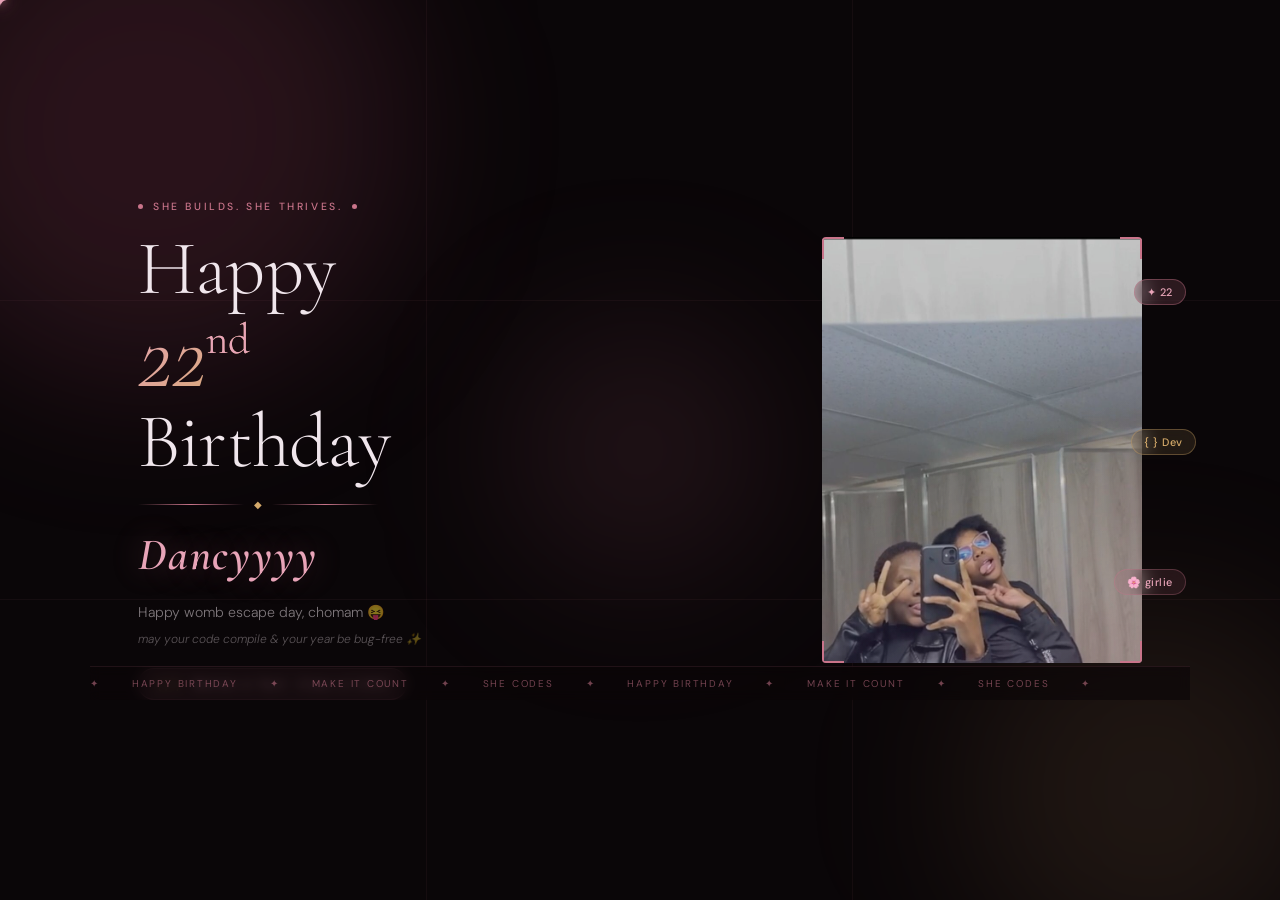
<file: index.html>
<!DOCTYPE html>
<html lang="en">
<head>
    <meta charset="UTF-8">
    <meta name="viewport" content="width=device-width, initial-scale=1.0">
    <title>Happy Birthday Dancy</title>
    <link href="https://fonts.googleapis.com/css2?family=Cormorant+Garamond:ital,wght@0,300;0,400;0,600;1,300;1,400&family=DM+Sans:wght@300;400;500&display=swap" rel="stylesheet">
    <link rel="stylesheet" href="style.css">
</head>
<body>

<div class="star-cursor" id="cursor">✦</div>

<div id="main-home">

    <!-- Ambient background blobs -->
    <div class="blob blob-1"></div>
    <div class="blob blob-2"></div>
    <div class="blob blob-3"></div>

    <!-- Decorative grid lines -->
    <div class="grid-lines">
        <div class="vline v1"></div>
        <div class="vline v2"></div>
        <div class="hline h1"></div>
        <div class="hline h2"></div>
    </div>

    <!-- Main layout -->
    <div class="layout">

        <!-- LEFT: text content -->
        <div class="content-side">

            <div class="tag-line reveal delay-1">
                <span class="dot"></span>
                <span>SHE BUILDS. SHE THRIVES.</span>
                <span class="dot"></span>
            </div>

            <h1 class="birthday-text reveal delay-2">
                Happy<br>
                <em>22<sup>nd</sup></em><br>
                Birthday
            </h1>

            <div class="divider reveal delay-3">
                <span class="line"></span>
                <span class="diamond">◆</span>
                <span class="line"></span>
            </div>

            <p class="name reveal delay-4">Dancyyyy</p>

            <p class="message reveal delay-5">
                Happy womb escape day, chomam <span class="emoji">😝</span><br>
                <span class="sub">may your code compile & your year be bug-free ✨</span>
            </p>

            <div class="badge reveal delay-6">
                <span class="badge-icon">⟨/⟩</span>
                <span>Women in Tech · Class of 2024</span>
            </div>

        </div>
    <!-- RIGHT: photo panel -->
    <div class="photo-side reveal delay-2">

        <a href="birthday.html" class="photo-link">

            <div class="photo-frame">
                <div class="frame-corner fc-tl"></div>
                <div class="frame-corner fc-tr"></div>
                <div class="frame-corner fc-bl"></div>
                <div class="frame-corner fc-br"></div>

                <div class="photo-inner">
                    <img src="welcome.jpeg" alt="Dancy Birthday" />
                </div>

                <div class="photo-glow"></div>
            </div>

        </a>

        <!-- floating chips -->
        <div class="chip chip-1 float-1">✦ 22</div>
        <div class="chip chip-2 float-2">{ } Dev</div>
        <div class="chip chip-3 float-3">🌸 girlie</div>

    </div>

    <!-- Bottom strip -->
    <div class="bottom-strip reveal delay-6">
        <span>✦</span>
        <span>Happy Birthday</span>
        <span>✦</span>
        <span>Make It Count</span>
        <span>✦</span>
        <span>She Codes</span>
        <span>✦</span>
        <span>Happy Birthday</span>
        <span>✦</span>
        <span>Make It Count</span>
        <span>✦</span>
        <span>She Codes</span>
        <span>✦</span>
    </div>

</div>

<script>
// Star cursor
const cursor = document.getElementById("cursor");

document.addEventListener("mousemove", e => {
    cursor.style.left = e.clientX + "px";
    cursor.style.top  = e.clientY + "px";
});

// Sparkle trail on click
document.addEventListener("click", e => {
    for (let i = 0; i < 6; i++) {
        const s = document.createElement("div");
        s.className = "sparkle";
        s.style.left = e.clientX + "px";
        s.style.top  = e.clientY + "px";
        s.style.setProperty("--dx", (Math.random() * 80 - 40) + "px");
        s.style.setProperty("--dy", (Math.random() * 80 - 40) + "px");
        document.body.appendChild(s);
        setTimeout(() => s.remove(), 700);
    }
});

// Staggered reveal on load
document.querySelectorAll(".reveal").forEach(el => {
    el.classList.add("hidden");
    setTimeout(() => el.classList.add("visible"), 100);
});
</script>

</body>
</html>
</file>
<file: style.css>
/* ============================================================
   FULL STYLE.CSS
   Welcome Page + Birthday Page
   ============================================================ */


/* ────────────────────────────────────────────────────────────
   TOKENS
──────────────────────────────────────────────────────────── */
:root {
    --bg:           #0a0608;
    --bg2:          #110a0e;
    --rose:         #c9748a;
    --rose-light:   #e8a4b8;
    --rose-dim:     rgba(201,116,138,0.15);
    --gold:         #d4a96a;
    --gold-dim:     rgba(212,169,106,0.12);
    --text:         #f0e6ec;
    --text-muted:   rgba(240,230,236,0.5);
    --white:        #fff;

    --font-display: 'Cormorant Garamond', serif;
    --font-body:    'DM Sans', sans-serif;
}

/* ────────────────────────────────────────────────────────────
   RESET
──────────────────────────────────────────────────────────── */
*, *::before, *::after {
    margin:0;
    padding:0;
    box-sizing:border-box;
}

html,
body {
    width:100%;
    height:100%;
    overflow:hidden;
    background:var(--bg);
}

/* ────────────────────────────────────────────────────────────
   CURSOR
──────────────────────────────────────────────────────────── */
.star-cursor {
    position: fixed;
    font-size: 16px;
    color: var(--rose-light);
    pointer-events: none;
    z-index: 9999;
    transform: translate(-50%, -50%);
    text-shadow:
        0 0 10px var(--rose),
        0 0 22px var(--rose-light);

    animation: cursorPulse 2s ease-in-out infinite;
}

@keyframes cursorPulse {

    0%,100% {
        opacity:1;
        transform:translate(-50%,-50%) scale(1);
    }

    50% {
        opacity:0.7;
        transform:translate(-50%,-50%) scale(1.3);
    }
}

/* ────────────────────────────────────────────────────────────
   SPARKLE
──────────────────────────────────────────────────────────── */
.sparkle {
    position: fixed;
    width: 6px;
    height: 6px;
    border-radius: 50%;
    background: var(--rose-light);
    pointer-events: none;
    z-index: 9998;
    animation: sparkleFly 0.7s ease-out forwards;
    transform: translate(-50%,-50%);
}

@keyframes sparkleFly {

    0% {
        opacity:1;
        transform:translate(-50%,-50%) translate(0,0) scale(1);
    }

    100% {
        opacity:0;
        transform:
            translate(-50%,-50%)
            translate(var(--dx),var(--dy))
            scale(0);
    }
}

/* ────────────────────────────────────────────────────────────
   WRAPPER
──────────────────────────────────────────────────────────── */
#main-home {
    width: 100vw;
    height: 100vh;
    position: relative;
    display: flex;
    flex-direction: column;
    align-items: center;
    justify-content: center;
    overflow: hidden;
}

/* ────────────────────────────────────────────────────────────
   AMBIENT BLOBS
──────────────────────────────────────────────────────────── */
.blob {
    position: absolute;
    border-radius: 50%;
    filter: blur(80px);
    pointer-events: none;
    z-index: 0;
}

.blob-1 {
    width: 500px;
    height: 500px;
    background: rgba(180, 80, 110, 0.18);
    top: -120px;
    left: -100px;
    animation: blobDrift 10s ease-in-out infinite alternate;
}

.blob-2 {
    width: 380px;
    height: 380px;
    background: rgba(212, 169, 106, 0.1);
    bottom: -80px;
    right: -60px;
    animation: blobDrift 13s ease-in-out infinite alternate-reverse;
}

.blob-3 {
    width: 260px;
    height: 260px;
    background: rgba(201, 116, 138, 0.12);
    top: 50%;
    left: 50%;
    transform: translate(-50%,-50%);
    animation: blobDrift 8s ease-in-out infinite alternate;
}

@keyframes blobDrift {

    0% {
        transform: translate(0,0) scale(1);
    }

    100% {
        transform: translate(30px,20px) scale(1.08);
    }
}

/* ────────────────────────────────────────────────────────────
   GRID LINES
──────────────────────────────────────────────────────────── */
.grid-lines {
    position:absolute;
    inset:0;
    pointer-events:none;
    z-index:1;
}

.vline,
.hline {
    position: absolute;
    background: rgba(201,116,138,0.06);
}

.vline {
    width:1px;
    top:0;
    bottom:0;
}

.hline {
    height:1px;
    left:0;
    right:0;
}

.v1 { left: 33.3%; }
.v2 { left: 66.6%; }

.h1 { top: 33.3%; }
.h2 { top: 66.6%; }

/* ────────────────────────────────────────────────────────────
   LAYOUT
──────────────────────────────────────────────────────────── */
.layout {
    position: relative;
    z-index: 2;
    display: flex;
    align-items: center;
    justify-content: center;
    gap: 60px;
    padding: 0 48px;
    width: 100%;
    max-width: 1100px;
}

/* ────────────────────────────────────────────────────────────
   REVEAL ANIMATION
──────────────────────────────────────────────────────────── */
.reveal {
    transition: opacity 0.8s ease, transform 0.8s ease;
}

.reveal.hidden {
    opacity:0;
    transform: translateY(24px);
}

.reveal.visible {
    opacity:1;
    transform: translateY(0);
}

.delay-1 { transition-delay: 0.1s; }
.delay-2 { transition-delay: 0.3s; }
.delay-3 { transition-delay: 0.5s; }
.delay-4 { transition-delay: 0.65s; }
.delay-5 { transition-delay: 0.8s; }
.delay-6 { transition-delay: 1.0s; }

/* ────────────────────────────────────────────────────────────
   CONTENT SIDE
──────────────────────────────────────────────────────────── */
.content-side {
    flex: 1;
    display: flex;
    flex-direction: column;
    align-items: flex-start;
    gap: 18px;
    min-width: 0;
}

.tag-line {
    display: flex;
    align-items: center;
    gap: 10px;
    font-family: var(--font-body);
    font-size: 0.65rem;
    font-weight: 500;
    letter-spacing: 0.25em;
    color: var(--rose);
    text-transform: uppercase;
}

.dot {
    width: 5px;
    height: 5px;
    border-radius: 50%;
    background: var(--rose);
    display: inline-block;
}

.birthday-text {
    font-family: var(--font-display);
    font-size: clamp(3.2rem, 6vw, 5.8rem);
    font-weight: 300;
    line-height: 1.0;
    color: var(--text);
    letter-spacing: -0.01em;
}

.birthday-text em {
    font-style: italic;
    font-size: 1.25em;
    background: linear-gradient(
        135deg,
        var(--rose-light),
        var(--gold)
    );

    -webkit-background-clip: text;
    -webkit-text-fill-color: transparent;
    background-clip: text;
}

.birthday-text sup {
    font-size: 0.45em;
    vertical-align: super;
    font-style: normal;
    -webkit-text-fill-color: var(--rose-light);
}

.divider {
    display: flex;
    align-items: center;
    gap: 10px;
    width: 240px;
}

.divider .line {
    flex: 1;
    height: 1px;
    background:
        linear-gradient(
            to right,
            transparent,
            var(--rose),
            transparent
        );
}

.divider .diamond {
    font-size: 0.6rem;
    color: var(--gold);
}

.name {
    font-family: var(--font-display);
    font-size: clamp(2rem, 3.5vw, 3rem);
    font-weight: 600;
    font-style: italic;
    color: var(--rose-light);
    letter-spacing: 0.04em;
    text-shadow: 0 0 30px rgba(201,116,138,0.4);
}

.message {
    font-family: var(--font-body);
    font-size: clamp(0.85rem, 1.1vw, 1rem);
    font-weight: 300;
    color: var(--text-muted);
    line-height: 1.75;
}

.message .sub {
    display: block;
    margin-top: 4px;
    font-size: 0.85em;
    color: rgba(240,230,236,0.35);
    font-style: italic;
}

/* JUMPING EMOJI */
.emoji {
    display: inline-block;
    animation: bounce 1.4s ease-in-out infinite;
}

@keyframes bounce {

    0%,100% {
        transform: translateY(0);
    }

    50% {
        transform: translateY(-5px);
    }
}

.badge {
    display: inline-flex;
    align-items: center;
    gap: 8px;
    padding: 7px 16px;
    border: 1px solid rgba(201,116,138,0.3);
    border-radius: 100px;
    font-family: var(--font-body);
    font-size: 0.7rem;
    letter-spacing: 0.12em;
    color: var(--rose-light);
    background: var(--rose-dim);
    backdrop-filter: blur(8px);
}

.badge-icon {
    font-family: monospace;
    font-size: 0.85rem;
    color: var(--gold);
}

/* ────────────────────────────────────────────────────────────
   PHOTO SIDE
──────────────────────────────────────────────────────────── */
.photo-side {
    position: relative;
    flex-shrink: 0;
}

/* CLICKABLE PHOTO */
.photo-link {
    display: block;
    text-decoration: none;
    cursor: pointer;
}

.photo-link:hover {
    cursor: pointer;
}

.photo-link .photo-frame {
    transition: transform 0.35s ease;
}

.photo-link:hover .photo-frame {
    transform: scale(1.02);
}

.photo-frame {
    position: relative;
    width: clamp(220px, 28vw, 320px);
    aspect-ratio: 3/4;
    border-radius: 4px;
    overflow: hidden;
}

/* Corner brackets */
.frame-corner {
    position: absolute;
    width: 22px;
    height: 22px;
    z-index: 3;
    pointer-events: none;
}

.fc-tl {
    top:0;
    left:0;
    border-top: 2px solid var(--rose);
    border-left: 2px solid var(--rose);
}

.fc-tr {
    top:0;
    right:0;
    border-top: 2px solid var(--rose);
    border-right: 2px solid var(--rose);
}

.fc-bl {
    bottom:0;
    left:0;
    border-bottom: 2px solid var(--rose);
    border-left: 2px solid var(--rose);
}

.fc-br {
    bottom:0;
    right:0;
    border-bottom: 2px solid var(--rose);
    border-right: 2px solid var(--rose);
}

.photo-inner {
    width: 100%;
    height: 100%;
    overflow: hidden;
}

.photo-inner img {
    width: 100%;
    height: 100%;
    object-fit: cover;
    object-position: center top;
    filter: brightness(0.82) saturate(0.9);
    transition: filter 0.4s;
}

.photo-frame:hover .photo-inner img {
    filter: brightness(0.92) saturate(1.05);
}

/* Inner glow */
.photo-glow {
    position: absolute;
    inset: 0;
    background:
        linear-gradient(
            160deg,
            transparent 50%,
            rgba(201,116,138,0.18) 100%
        );

    pointer-events: none;
    z-index: 2;
}

/* ────────────────────────────────────────────────────────────
   FLOATING CHIPS
──────────────────────────────────────────────────────────── */
.chip {
    position: absolute;
    padding: 5px 12px;
    border-radius: 100px;
    font-family: var(--font-body);
    font-size: 0.68rem;
    font-weight: 500;
    letter-spacing: 0.05em;
    backdrop-filter: blur(10px);
    white-space: nowrap;
    pointer-events: none;
}

.chip-1 {
    top: 10%;
    right: -44px;
    background: rgba(201,116,138,0.18);
    border: 1px solid rgba(201,116,138,0.4);
    color: var(--rose-light);
}

.chip-2 {
    top: 45%;
    right: -54px;
    background: rgba(212,169,106,0.12);
    border: 1px solid rgba(212,169,106,0.35);
    color: var(--gold);
}

.chip-3 {
    top: 78%;
    right: -44px;
    background: rgba(201,116,138,0.12);
    border: 1px solid rgba(201,116,138,0.3);
    color: var(--rose-light);
}

.float-1 {
    animation: floatChip 4s ease-in-out infinite;
}

.float-2 {
    animation: floatChip 5s ease-in-out infinite 0.5s;
}

.float-3 {
    animation: floatChip 4.5s ease-in-out infinite 1s;
}

@keyframes floatChip {

    0%,100% {
        transform: translateY(0);
    }

    50% {
        transform: translateY(-7px);
    }
}

/* ────────────────────────────────────────────────────────────
   MOVING BOTTOM STRIP
──────────────────────────────────────────────────────────── */
.bottom-strip {
    position: absolute;
    bottom: 0;
    left: 0;
    right: 0;

    display: flex;
    gap: 32px;

    padding: 10px 0;

    border-top: 1px solid rgba(201,116,138,0.12);

    background: rgba(10,6,8,0.6);

    backdrop-filter: blur(6px);

    z-index: 3;

    overflow: hidden;

    white-space: nowrap;

    animation: marquee 18s linear infinite;
}

.bottom-strip span {
    font-family: var(--font-body);
    font-size: 0.62rem;
    letter-spacing: 0.18em;
    text-transform: uppercase;
    color: rgba(201,116,138,0.55);
    flex-shrink: 0;
}

@keyframes marquee {

    0% {
        transform: translateX(0);
    }

    100% {
        transform: translateX(-50%);
    }
}

/* ────────────────────────────────────────────────────────────
   BIRTHDAY PAGE
──────────────────────────────────────────────────────────── */
body.birthday-page {
    overflow-y: auto;
    background:
        radial-gradient(circle at top left, #2f1722, #090507);
    color: var(--text);
    font-family: var(--font-body);
}

.back-btn {
    position: fixed;
    top: 20px;
    left: 20px;
    z-index: 1000;

    padding: 10px 18px;

    border-radius: 100px;

    background: rgba(102, 36, 53, 0.14);

    border: 1px solid rgba(238, 230, 232, 0.28);

    color: var(--rose-light);

    text-decoration: none;

    font-size: 0.8rem;

    letter-spacing: 0.08em;

    backdrop-filter: blur(10px);

    transition: 0.3s ease;
}

.back-btn:hover {
    background: rgba(201,116,138,0.22);
    transform: translateY(-2px);
}

/* ────────────────────────────────────────────────────────────
   MOBILE
──────────────────────────────────────────────────────────── */
@media (max-width: 768px) {

    .layout {
        flex-direction: column;
        gap: 28px;
        padding: 20px 24px 60px;
        justify-content: flex-start;
        align-items: center;
        overflow-y: auto;
        height: calc(100vh - 40px);
    }

    .content-side {
        align-items: center;
        text-align: center;
    }

    .divider {
        width: 180px;
    }

    .photo-frame {
        width: clamp(180px, 55vw, 240px);
    }

    .chip-1,
    .chip-2,
    .chip-3 {
        font-size: 0.6rem;
        padding: 4px 9px;
    }

    .chip-1 { right: -36px; }
    .chip-2 { right: -46px; }
    .chip-3 { right: -36px; }

    .birthday-text {
        font-size: clamp(2.5rem, 10vw, 3.8rem);
    }

    .blob-1 {
        width:300px;
        height:300px;
    }

    .blob-2 {
        width:220px;
        height:220px;
    }
}
</file>
